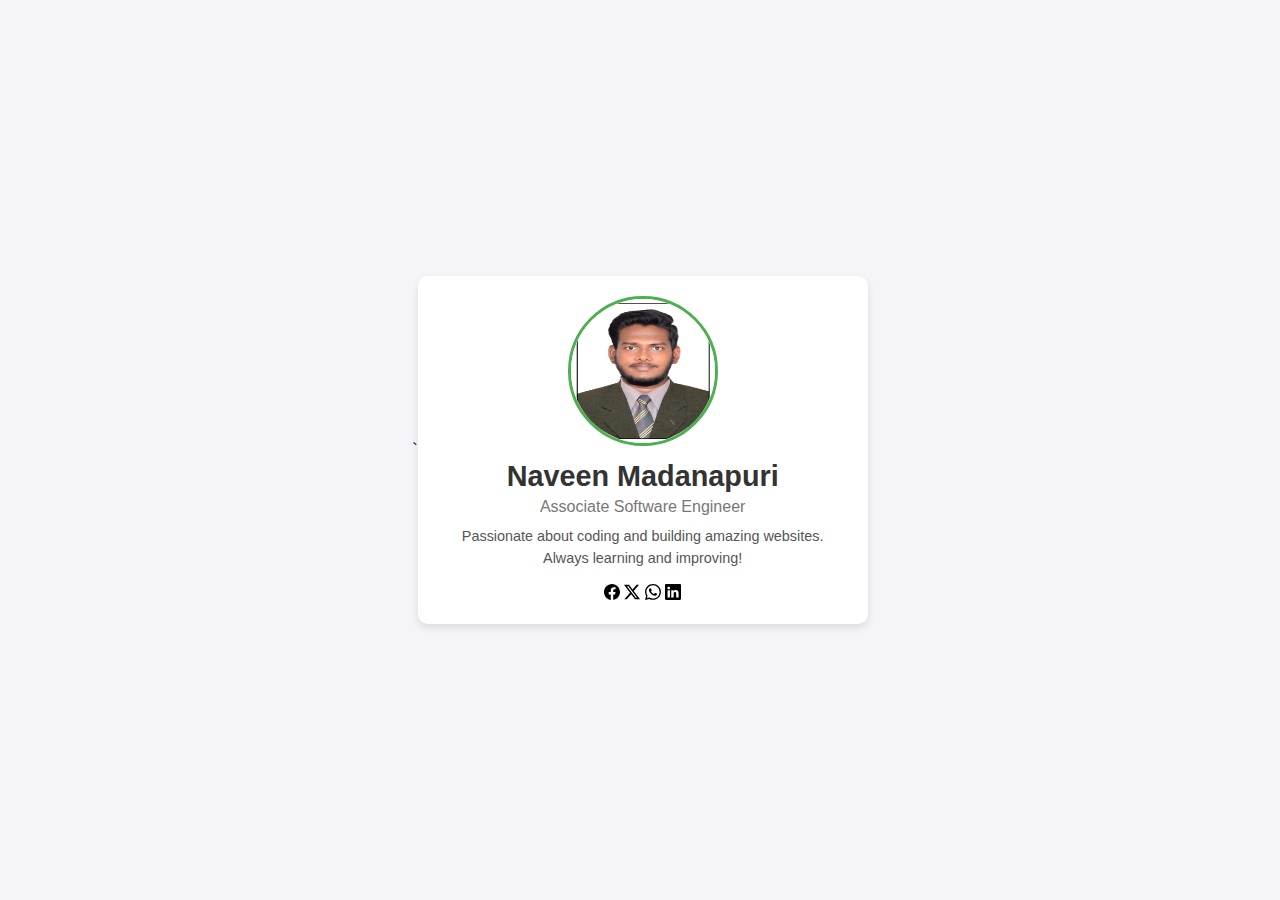
<file: TASK1/index.html>
<!DOCTYPE html>
<html lang="en">
<head>
    <meta charset="UTF-8">
    <meta name="viewport" content="width=device-width, initial-scale=1.0">
    <title>Responsive Profile Card</title>
    <link rel="stylesheet" href="styles.css">
</head>`
<body>
    
   <footer>
    <div class="profile-card">
        <div class="profile-img">
            <img src="asserts/naveenpassphoto.jpg" alt="Profile Picture">
        </div>
        <div class="profile-info">
            <h2>Naveen Madanapuri</h2>
            <p class="designation">Associate Software Engineer  </p>
            <p class="bio">Passionate about coding and building amazing websites. Always learning and improving!</p>
        </div>
        <div>
            <svg xmlns="http://www.w3.org/2000/svg" width="16" height="16" fill="currentColor" class="bi bi-facebook" viewBox="0 0 16 16">
                <path d="M16 8.049c0-4.446-3.582-8.05-8-8.05C3.58 0-.002 3.603-.002 8.05c0 4.017 2.926 7.347 6.75 7.951v-5.625h-2.03V8.05H6.75V6.275c0-2.017 1.195-3.131 3.022-3.131.876 0 1.791.157 1.791.157v1.98h-1.009c-.993 0-1.303.621-1.303 1.258v1.51h2.218l-.354 2.326H9.25V16c3.824-.604 6.75-3.934 6.75-7.951"/>
              </svg>
              <svg xmlns="http://www.w3.org/2000/svg" width="16" height="16" fill="currentColor" class="bi bi-twitter-x" viewBox="0 0 16 16">
                <path d="M12.6.75h2.454l-5.36 6.142L16 15.25h-4.937l-3.867-5.07-4.425 5.07H.316l5.733-6.57L0 .75h5.063l3.495 4.633L12.601.75Zm-.86 13.028h1.36L4.323 2.145H2.865z"/>
              </svg>
              <svg xmlns="http://www.w3.org/2000/svg" width="16" height="16" fill="currentColor" class="bi bi-whatsapp" viewBox="0 0 16 16">
                <path d="M13.601 2.326A7.85 7.85 0 0 0 7.994 0C3.627 0 .068 3.558.064 7.926c0 1.399.366 2.76 1.057 3.965L0 16l4.204-1.102a7.9 7.9 0 0 0 3.79.965h.004c4.368 0 7.926-3.558 7.93-7.93A7.9 7.9 0 0 0 13.6 2.326zM7.994 14.521a6.6 6.6 0 0 1-3.356-.92l-.24-.144-2.494.654.666-2.433-.156-.251a6.56 6.56 0 0 1-1.007-3.505c0-3.626 2.957-6.584 6.591-6.584a6.56 6.56 0 0 1 4.66 1.931 6.56 6.56 0 0 1 1.928 4.66c-.004 3.639-2.961 6.592-6.592 6.592m3.615-4.934c-.197-.099-1.17-.578-1.353-.646-.182-.065-.315-.099-.445.099-.133.197-.513.646-.627.775-.114.133-.232.148-.43.05-.197-.1-.836-.308-1.592-.985-.59-.525-.985-1.175-1.103-1.372-.114-.198-.011-.304.088-.403.087-.088.197-.232.296-.346.1-.114.133-.198.198-.33.065-.134.034-.248-.015-.347-.05-.099-.445-1.076-.612-1.47-.16-.389-.323-.335-.445-.34-.114-.007-.247-.007-.38-.007a.73.73 0 0 0-.529.247c-.182.198-.691.677-.691 1.654s.71 1.916.81 2.049c.098.133 1.394 2.132 3.383 2.992.47.205.84.326 1.129.418.475.152.904.129 1.246.08.38-.058 1.171-.48 1.338-.943.164-.464.164-.86.114-.943-.049-.084-.182-.133-.38-.232"/>
              </svg>
              <svg xmlns="http://www.w3.org/2000/svg" width="16" height="16" fill="currentColor" class="bi bi-linkedin" viewBox="0 0 16 16">
                <path d="M0 1.146C0 .513.526 0 1.175 0h13.65C15.474 0 16 .513 16 1.146v13.708c0 .633-.526 1.146-1.175 1.146H1.175C.526 16 0 15.487 0 14.854zm4.943 12.248V6.169H2.542v7.225zm-1.2-8.212c.837 0 1.358-.554 1.358-1.248-.015-.709-.52-1.248-1.342-1.248S2.4 3.226 2.4 3.934c0 .694.521 1.248 1.327 1.248zm4.908 8.212V9.359c0-.216.016-.432.08-.586.173-.431.568-.878 1.232-.878.869 0 1.216.662 1.216 1.634v3.865h2.401V9.25c0-2.22-1.184-3.252-2.764-3.252-1.274 0-1.845.7-2.165 1.193v.025h-.016l.016-.025V6.169h-2.4c.03.678 0 7.225 0 7.225z"/>
              </svg>
            
        </div>
    </div>
   </footer>
</body>
</html>
</file>
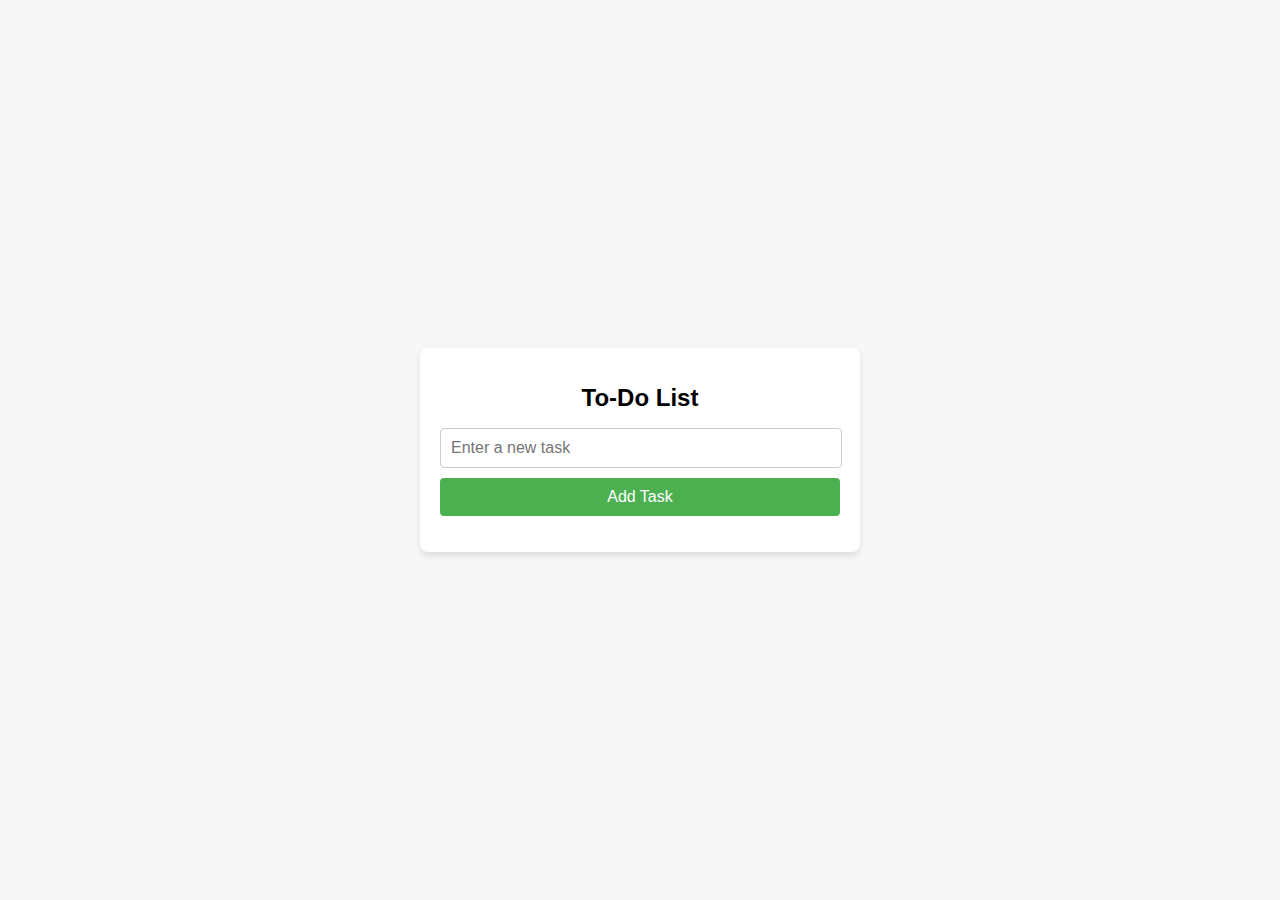
<file: TASK2/index.html>
<!DOCTYPE html>
<html lang="en">
<head>
    <meta charset="UTF-8">
    <meta name="viewport" content="width=device-width, initial-scale=1.0">
    <title>Simple To-Do List</title>
    <link rel="stylesheet" href="styles.css">
</head>
<body>
    <div class="container">
        <h1>To-Do List</h1>
        
        <!-- Input field and button to add tasks -->
        <input type="text" id="taskInput" placeholder="Enter a new task">
        <button id="addTaskButton">Add Task</button>
        
        <!-- Task list will be displayed here -->
        <ul id="taskList"></ul>
    </div>

    <script src="script.js"></script>
</body>
</html>
</file>
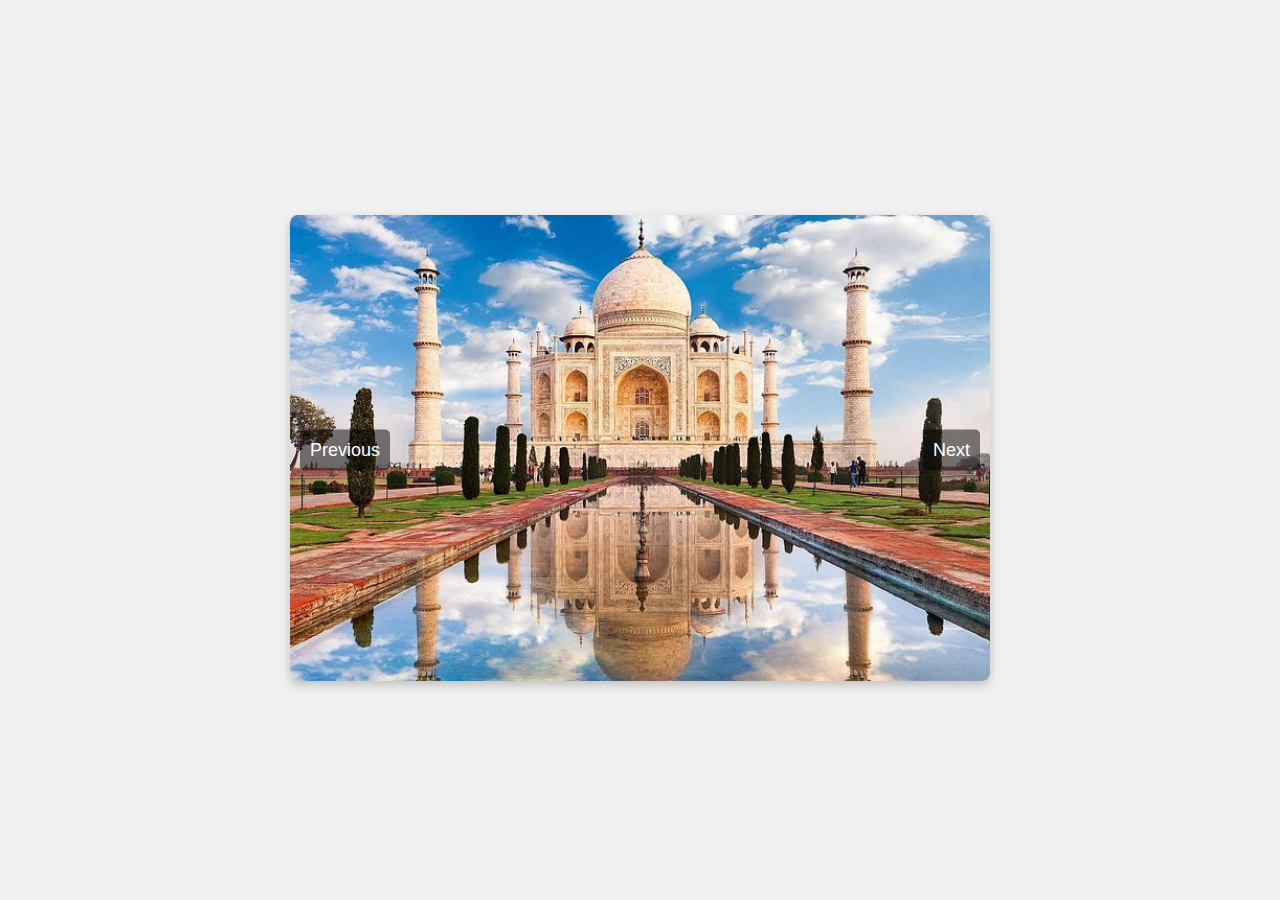
<file: TASK3/index.html>
<!DOCTYPE html>
<html lang="en">
<head>
    <meta charset="UTF-8">
    <meta name="viewport" content="width=device-width, initial-scale=1.0">
    <title>Image Slider</title>
    <link rel="stylesheet" href="styles.css">
</head>
<body>

    <div class="slider-container">
        <!-- Image Display Area -->
        <img id="sliderImage" src="asserts/tajmahal.jpg" alt="Image Slider">

        <!-- Previous and Next Buttons -->
        <button id="prevButton" class="slider-btn">Previous</button>
        <button id="nextButton" class="slider-btn">Next</button>
    </div>

    <script src="script.js"></script>
</body>
</html>
</file>
<file: TASK1/styles.css>
* {
  margin: 0;
  padding: 0;
  box-sizing: border-box;
  font-family: Arial, sans-serif;
}

body {
  display: flex;
  justify-content: center;
  align-items: center;
  height: 100vh;
  background-color: #f4f4f9;
}

.profile-card {
  width: 100%;
  max-width: 450px;
  background-color: #fff;
  border-radius: 10px;
  box-shadow: 0 4px 8px rgba(0, 0, 0, 0.1);
  overflow: hidden;
  transition: all 0.3s ease-in-out;
  text-align: center;
  padding: 20px;
}

.profile-card:hover {
  transform: scale(1.05); /* Card grows in size */
  background-color: #4caf50; /* Background color changes */
  box-shadow: 0 10px 20px rgba(0, 0, 0, 0.2); /* Adds a more intense shadow */
}

.profile-img img {
  width: 150px;
  height: 150px;
  border-radius: 50%;
  border: 3px solid #4caf50;
  margin-bottom: 10px;
  transition: all 0.3s ease; /* Smooth transition for the image border color */
}

.profile-card:hover .profile-img img {
  border-color: #fff; /* Border color changes to white on hover */
}

.profile-info h2 {
  font-size: 1.8rem;
  color: #333;
  margin-bottom: 5px;
  transition: color 0.3s ease; /* Smooth transition for text color */
}

.profile-card:hover .profile-info h2 {
  color: #fff; /* Text color changes to white on hover */
}

.designation {
  font-size: 1rem;
  color: #777;
  margin-bottom: 10px;
  transition: color 0.3s ease;
}

.profile-card:hover .designation {
  color: #fff; /* Text color changes to white on hover */
}

.bio {
  font-size: 0.9rem;
  color: #555;
  margin-bottom: 15px;
  line-height: 1.5;
  transition: color 0.3s ease;
}

.profile-card:hover .bio {
  color: #fff; /* Text color changes to white on hover */
}
.profile-card:hover .social-icon {
  color: #fff; /* Icon color changes to white on hover */
}
</file>
<file: TASK2/styles.css>
/* Styling for the overall page */
body {
    font-family: Arial, sans-serif;
    background-color: #f7f7f7;
    margin: 0;
    padding: 0;
    display: flex;
    justify-content: center;
    align-items: center;
    height: 100vh;
}

/* Container for the to-do list */
.container {
    background-color: #fff;
    padding: 20px;
    border-radius: 8px;
    box-shadow: 0px 4px 6px rgba(0, 0, 0, 0.1);
    width: 100%;
    max-width: 400px;
}

/* Title of the to-do list */
h1 {
    text-align: center;
    font-size: 24px;
}

/* Styling for the input field and button */
#taskInput {
    width: calc(100% - 20px);
    padding: 10px;
    font-size: 16px;
    margin-bottom: 10px;
    border: 1px solid #ccc;
    border-radius: 4px;
}

#addTaskButton {
    width: 100%;
    padding: 10px;
    font-size: 16px;
    border: none;
    background-color: #4CAF50;
    color: white;
    cursor: pointer;
    border-radius: 4px;
}

#addTaskButton:hover {
    background-color: #45a049;
}

/* Styling for the task list */
ul {
    list-style-type: none;
    padding: 0;
}

/* Styling for each task item */
li {
    display: flex;
    justify-content: space-between;
    align-items: center;
    background-color: #f9f9f9;
    margin-bottom: 10px;
    padding: 10px;
    border-radius: 4px;
    box-shadow: 0px 1px 3px rgba(0, 0, 0, 0.1);
}

/* Remove button styling */
.removeButton {
    background-color: #e74c3c;
    color: white;
    border: none;
    padding: 5px 10px;
    border-radius: 4px;
    cursor: pointer;
}

.removeButton:hover {
    background-color: #c0392b;
}
</file>
<file: TASK3/styles.css>
/* Basic Reset */
body, h1, p {
    margin: 0;
    padding: 0;
}

body {
    font-family: Arial, sans-serif;
    background-color: #f0f0f0;
    display: flex;
    justify-content: center;
    align-items: center;
    height: 100vh;
}

/* Slider Container */
.slider-container {
    position: relative;
    width: 60%;
    max-width: 700px;
    text-align: center;
}

/* Image Styling */
#sliderImage {
    width: 100%;
    height: auto;
    border-radius: 8px;
    box-shadow: 0 4px 10px rgba(0, 0, 0, 0.2);
}

/* Button Styling */
.slider-btn {
    position: absolute;
    top: 50%;
    transform: translateY(-50%);
    padding: 10px;
    background-color: rgba(0, 0, 0, 0.5);
    color: white;
    border: none;
    font-size: 18px;
    cursor: pointer;
    border-radius: 5px;
}

#prevButton {
    left: 10px;
}

#nextButton {
    right: 10px;
}

.slider-btn:hover {
    background-color: rgba(0, 0, 0, 0.8);
}
</file>
